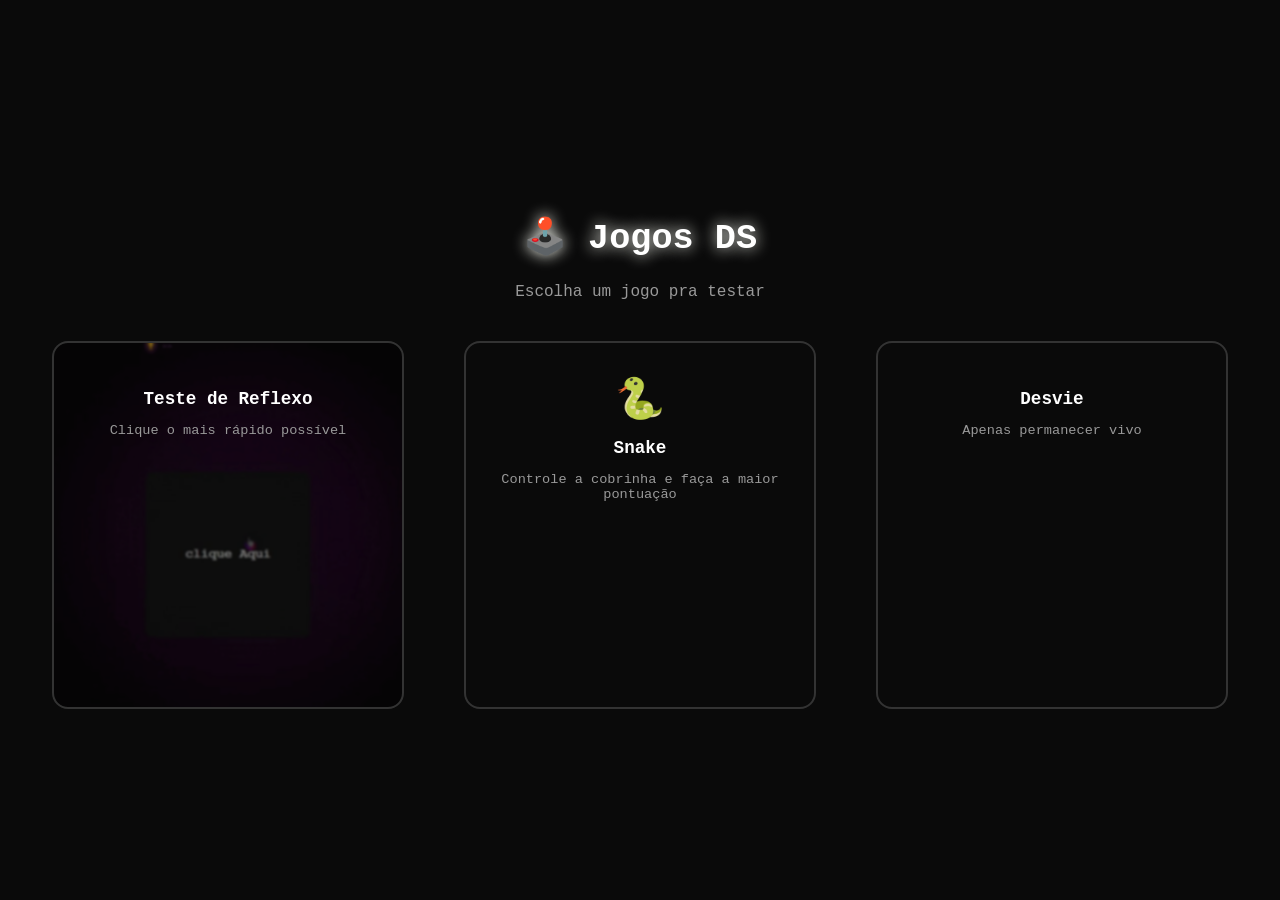
<file: index.html>
<!DOCTYPE html>
<html lang="pt-BR">
<head>
<meta charset="UTF-8">
<meta name="viewport" content="width=device-width, initial-scale=1.0">
<title>Jogos DS</title>
<style>
  body {
    margin: 0;
    min-height: 100vh;
    display: flex;
    flex-direction: column;
    justify-content: center;
    align-items: center;
    background-color: #0a0a0a;
    font-family: 'Courier New', monospace;
    color: white;
  }

  h1 {
    font-size: 2.2rem;
    margin-bottom: 8px;
    text-shadow: 0 0 15px #f3f5ec;
  }

  p.subtitulo {
    color: #999;
    margin-bottom: 40px;
  }

  .cards {
    display: flex;
    gap: 60px;
    flex-wrap: wrap;
    justify-content: center;
  }

.card {
  position: relative;
  overflow: hidden; /* corta o blur que "vaza" pra fora da borda */
  width: 300px;
  aspect-ratio: 1 / 1;
  border: 2px solid #333;
  border-radius: 16px;
  padding: 32px 24px ;
  text-align: center;
  text-decoration: none;
  color: white;
  transition: transform 0.2s ease, border-color 0.2s ease;
 
}
  .card::before {
  content: '';
  position: absolute;
  inset: -10px; /* um pouco maior que o card pra cobrir a borda borrada */

  background-size: cover;
  background-position: center;
  filter: blur(1px) brightness(0.5);
  z-index: -1;
}
.card-gif::before{
      background-image: url('reflexo.gif');
}
  .card:hover {
    transform: translateY(-6px);
    border-color: #ffffff;
  }

  .card .emoji {
    font-size: 2.5rem;
    margin-bottom: 12px;
  }

  .card h2 {
    font-size: 1.1rem;
    margin-bottom: 6px;
  }

  .card p {
    color: #999;
    font-size: 0.85rem;
    
  }


</style>
</head>
<body>

  <h1>🕹️ Jogos DS</h1>
  <p class="subtitulo">Escolha um jogo pra testar</p>

  <div class="cards">
    <a href="reflexo.html" class="card card-gif">
      <h2>Teste de Reflexo</h2>
      <p>Clique o mais rápido possível</p>
    </a>

    <a href="snake.html" class="card"><div class="emoji">🐍</div><h2>Snake</h2><p>Controle a cobrinha e faça a maior pontuação</p></a>

    <a href="jogo.html" class="card">
     
      <h2>Desvie </h2>
      <p>Apenas permanecer vivo</p>
    </a>
  </div>

</body>

</html>
</file>
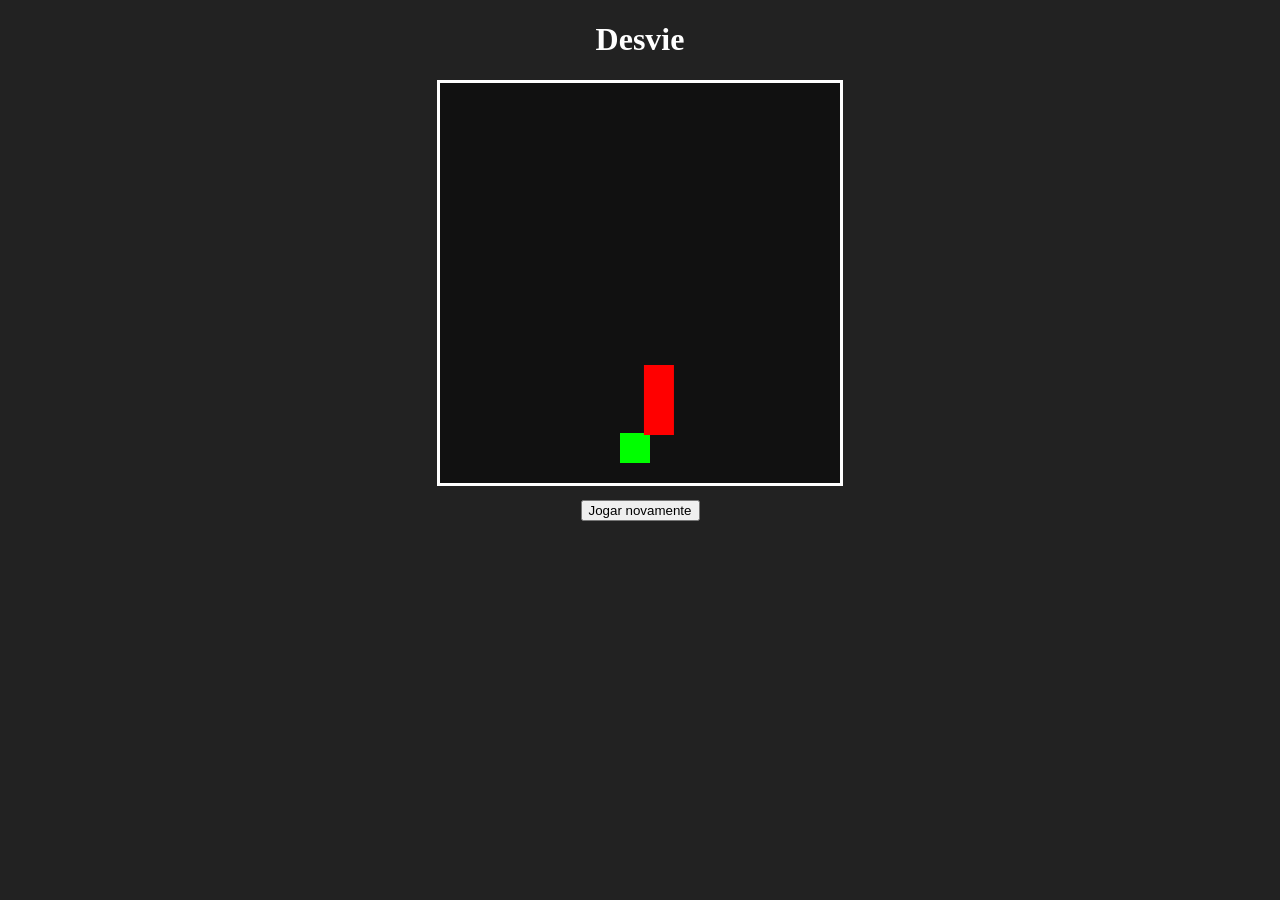
<file: jogo.html>
<!DOCTYPE html>
<html>

<head>
    <title>Desvie!</title>

    <style>
        body {
            text-align: center;
            background: #222;
            color: white;
        }

        canvas {
            background: #111;
            border: 3px solid white;
        }

        button {
            display: block;
            margin: 10px auto;
        }
    </style>
</head>

<body>

    <h1>Desvie</h1>

    <canvas id="jogo" width="400" height="400"></canvas>

    <button id="botao" onclick="reiniciar()">Jogar novamente</button>

    <script>

        let tela = document.getElementById("jogo");
        let ctx = tela.getContext("2d");

        let jogador;
        let inimigo;
        let tecla = {};
        let jogando;

        function iniciar() {

            //posicao
            jogador = {
                x: 180,
                y: 350
            };

            //posicao
            inimigo = {
                x: Math.random() * 370,
                y: 0
            };

            jogando = true;

            document.getElementById("botao").style.display = "none";
        }

        document.onkeydown = e => tecla[e.key] = true;
        document.onkeyup = e => tecla[e.key] = false;

        function jogar() {

            if (!jogando) return;

            if (tecla["ArrowLeft"]) jogador.x -= 5;
            if (tecla["ArrowRight"]) jogador.x += 5;

            if (jogador.x < 0) jogador.x = 0;
            if (jogador.x > 370) jogador.x = 370;

            inimigo.y += 6;

            if (inimigo.y > 400) {
                inimigo.y = 0;
                inimigo.x = Math.random() * 370;
            }

            if (
                jogador.x < inimigo.x + 30 &&
                jogador.x + 30 > inimigo.x &&
                jogador.y < inimigo.y + 70 &&
                jogador.y + 30 > inimigo.y
            ) {

                jogando = false;

                document.getElementById("botao").style.display = "block";
            }

            ctx.clearRect(0, 0, 400, 400);

            ctx.fillStyle = "lime";
            ctx.fillRect(jogador.x, jogador.y, 30, 30);

            ctx.fillStyle = "red";
            ctx.fillRect(inimigo.x, inimigo.y, 30, 70);
        }

        function reiniciar() {
            iniciar();
        }

        iniciar();

        setInterval(jogar, 10);

    </script>

</body>

</html>
</file>
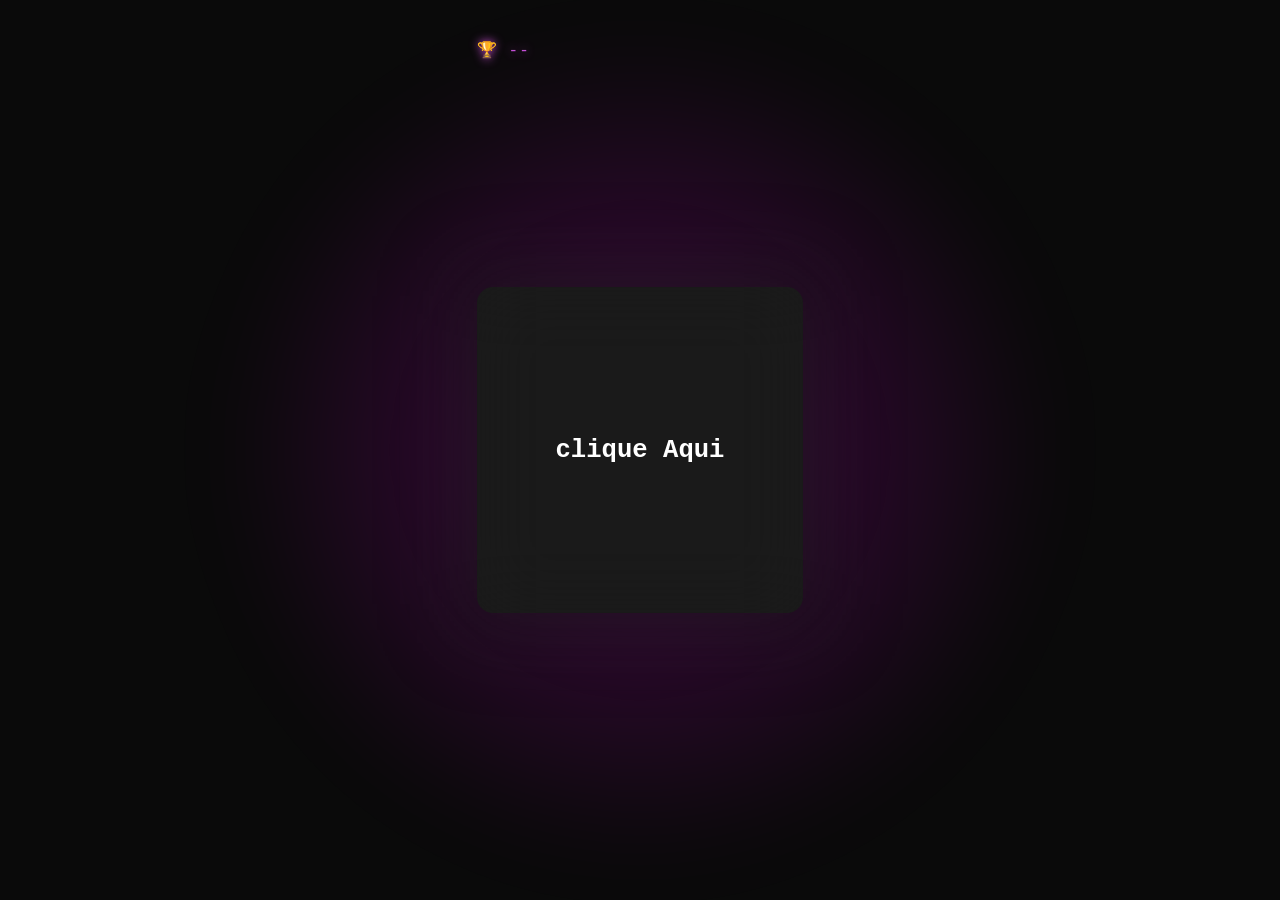
<file: reflexo.html>
<!DOCTYPE html>
<html lang="en">
<head>

    <meta charset="UTF-8">
    <meta name="viewport" content="width=device-width, initial-scale=1.0">
    <title>Document</title>
    <style>
body {
  margin: 0;
  height: 100vh;
  display: flex;
  justify-content: center;
  align-items: center;
  background-color: #0a0a0a;
  font-family: 'Courier New', monospace;
  overflow: hidden;
}

#caixa-clique {
  --cor: #1a1a1a;

   width: 320px;
  height: 320px;
  font-size: 1.6rem;
  background-color: var(--cor);
  color: white;
  display: flex;
  justify-content: center;
  align-items: center;

  font-weight: bold;
  text-align: center;
  border-radius: 16px;
  user-select: none;
  cursor: pointer;
  position: relative;
  z-index: 1;

  border: 3px solid var(--cor);
  transition: background-color 0.15s ease, border-color 0.15s ease;

 
}


#caixa-clique::before {
  content: '';
  position: absolute;
  inset: -20px;
  background-color: var(--cor);
  filter: blur(40px);
  opacity: 0.6;
  z-index: -1;
  transition: background-color 0.15s ease;
}

@keyframes pulso {
  0%, 100% { transform: scale(1); }
  50% { transform: scale(1.02); }
}

#melhor-pontuacao {
  position: fixed;
  top: 24px;
  color: #c44fd6;
  font-size: 1rem;
  letter-spacing: 1px;
  text-shadow: 0 0 10px #cb4fd6;
}
   #glow-fundo {
  position: fixed;
  inset: 0;
  z-index: -2;
  background: radial-gradient(
    600px circle at var(--mx, 50%) var(--my, 50%),
    rgba(247, 0, 255, 0.25),
    transparent 70%
  );
  filter: blur(40px);
  transition: background 0.05s ease;
}

</style>
</head>
<body>
    <div id="glow-fundo"></div>
    <div id="caixa-principal">
        <div id="melhor-pontuacao"><p>🏆 <span id="tempo"></span></p></div>
        <div id="caixa-clique"><p>clique Aqui</p></div>
    </div>
</body>
</html>
<script>
    const clique = document.getElementById('caixa-clique');
    const tempo = document.getElementById('tempo');
    let estado = 'esperando';
    let inicio = 0;
    let timeoutId;

    let melhor = localStorage.getItem('melhorTempo');
    tempo.textContent = melhor ? melhor + ' ms' : '--';

    clique.addEventListener('click', () => {
    if (estado === 'esperando') {

        estado = 'aguardando';
        clique.style.setProperty('--cor', '#333');
        clique.querySelector('p').textContent = 'Clique quando estiver verde...';

        const delay = 1000 + Math.random() * 3000; 
        timeoutId = setTimeout(() => {
            estado = 'verde';
            clique.style.setProperty('--cor', '#00ff88');
            clique.querySelector('p').textContent = 'CLIQUE!';
            inicio = performance.now();
        }, delay);

    } else if (estado === 'aguardando') {

        clearTimeout(timeoutId);
        estado = 'esperando';
        clique.style.setProperty('--cor', '#ff3b3b');
        clique.querySelector('p').textContent = 'cedo demais! clique pra tentar de novo';
        setTimeout(() => {
            clique.style.setProperty('--cor', '#1a1a1a');
            clique.querySelector('p').textContent = 'clique aqui';
        }, 1000);

    } else if (estado === 'verde') {
        const reacao = Math.round(performance.now() - inicio);
        estado = 'esperando';
        clique.style.setProperty('--cor', '#1a1a1a');
        clique.querySelector('p').textContent = reacao + ' ms — clique pra jogar de novo';

        if (!melhor || reacao < melhor) {
            melhor = reacao;
            localStorage.setItem('melhorTempo', melhor);
            tempo.textContent = melhor + ' ms';
        }
    }
});
document.addEventListener('mousemove', (e) => {
  document.documentElement.style.setProperty('--mx', e.clientX + 'px');
  document.documentElement.style.setProperty('--my', e.clientY + 'px');
});
</script>
</file>
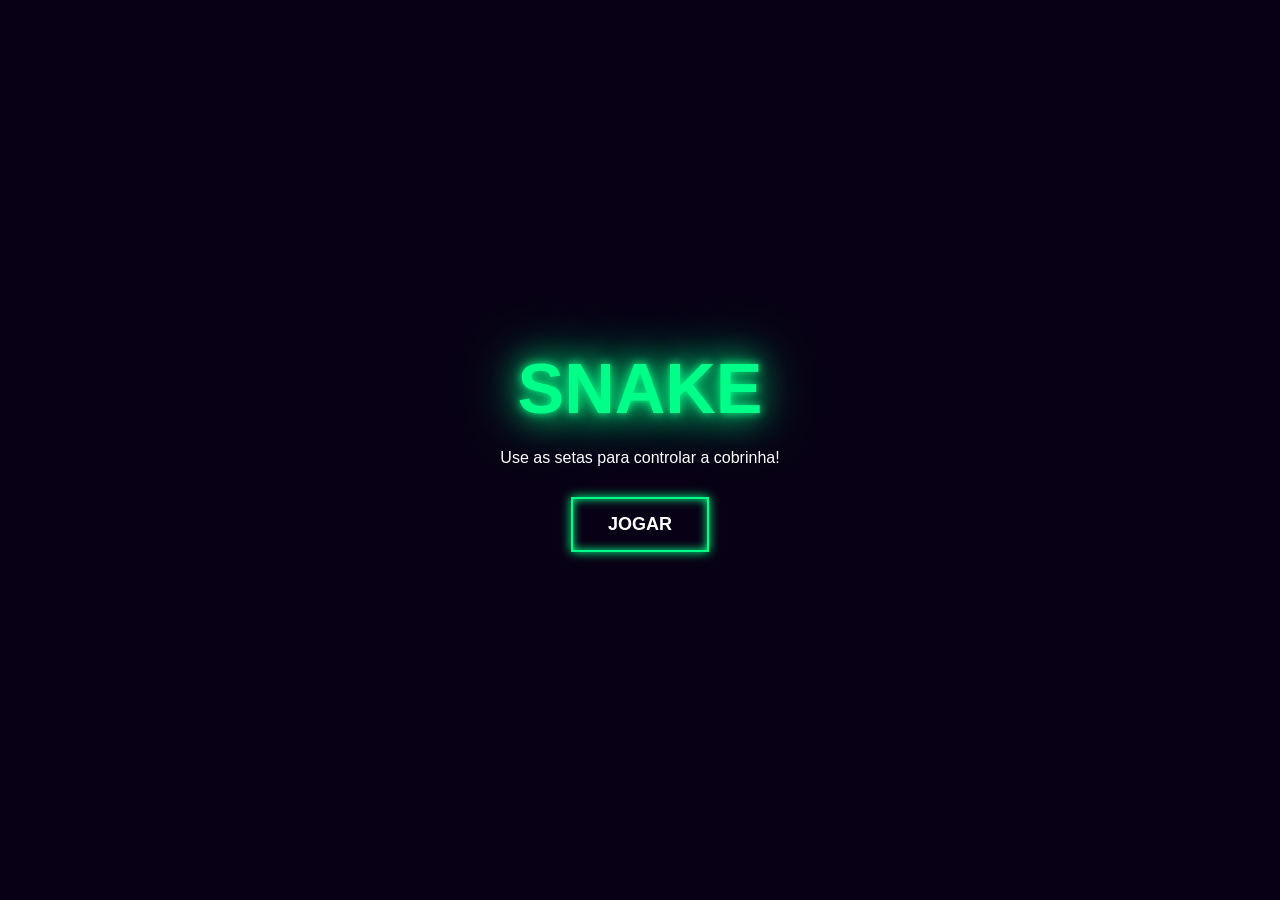
<file: snake.html>
<!DOCTYPE html>
<html lang="pt-BR">
<head>
    <meta charset="UTF-8">
    <meta name="viewport" content="width=device-width, initial-scale=1.0">
    <title>Snake</title>
    <link rel="stylesheet" href="snake.css">
</head>

<body>

    <div id="menu">
        <h1>SNAKE</h1>
        <p>Use as setas para controlar a cobrinha!</p>
        <button id="btnJogar">JOGAR</button>
    </div>

    <div id="jogo" class="escondido">

        <div id="informacoes">
            <span>🏆 Pontos: <strong id="pontuacao">0</strong></span>
            <span>🥇 Recorde: <strong id="recorde">0</strong></span>
        </div>

        <canvas id="canvas" width="600" height="600"></canvas>

    </div>

    <div id="gameOver" class="escondido">

        <h2>GAME OVER</h2>

        <p>
            Pontuação:
            <strong id="pontuacaoFinal">0</strong>
        </p>

        <p>
            Recorde:
            <strong id="recordeFinal">0</strong>
        </p>

        <button id="btnNovamente">
            JOGAR NOVAMENTE
        </button>

    </div>

    <script src="script.js"></script>

</body>
</html>
</file>
<file: snake.css>
* {
    margin: 0;
    padding: 0;
    box-sizing: border-box;
}

body {
    background: #080014;
    color: white;
    font-family: Arial, sans-serif;

    min-height: 100vh;

    display: flex;
    justify-content: center;
    align-items: center;

    overflow: hidden;
}

#menu,
#gameOver {
    text-align: center;
}

#menu h1 {
    font-size: 70px;

    color: #00ff88;

    text-shadow:
        0 0 10px #00ff88,
        0 0 30px #00ff88,
        0 0 60px #00ff88;

    margin-bottom: 20px;
}

#menu p {
    margin-bottom: 30px;
}

button {
    padding: 15px 35px;

    background: transparent;

    border: 2px solid #00ff88;

    color: white;

    font-size: 18px;

    font-weight: bold;

    cursor: pointer;

    box-shadow:
        0 0 10px #00ff88,
        inset 0 0 10px #00ff88;

    transition: 0.2s;
}

button:hover {
    background: #00ff88;

    color: #080014;

    box-shadow:
        0 0 20px #00ff88,
        0 0 40px #00ff88;
}

#jogo {
    position: relative;
}

#informacoes {
    display: flex;

    justify-content: space-between;

    margin-bottom: 15px;

    font-size: 20px;
}

#canvas {
    display: block;

    background: #050509;

    border: 3px solid #00ff88;

    box-shadow:
        0 0 15px #00ff88,
        0 0 40px #00ff88;
}

#gameOver h2 {
    font-size: 60px;

    color: #ff0055;

    text-shadow:
        0 0 10px #ff0055,
        0 0 30px #ff0055,
        0 0 60px #ff0055;

    margin-bottom: 25px;
}

#gameOver p {
    font-size: 22px;
    margin: 10px;
}

.escondido {
    display: none !important;
}
</file>
